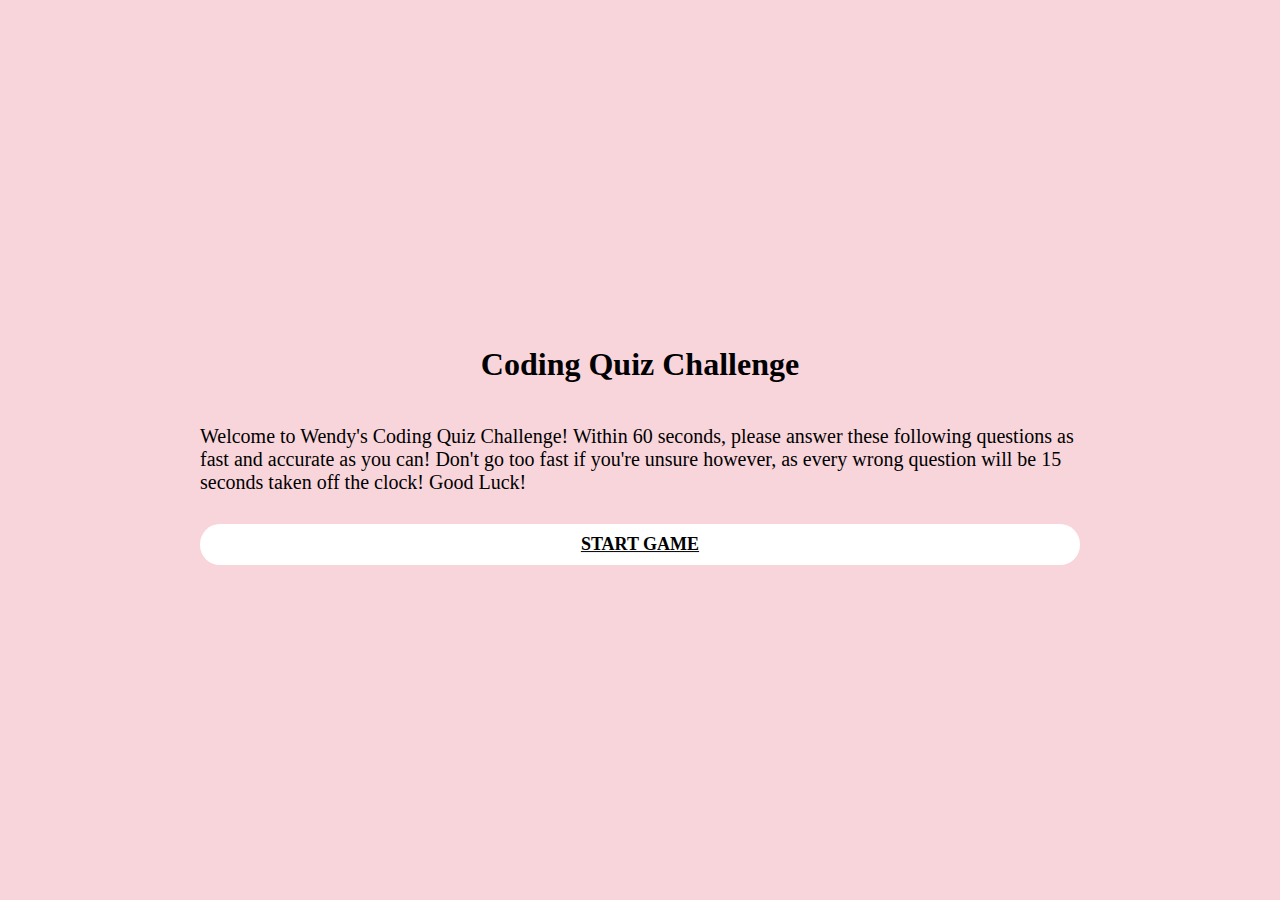
<file: index.html>
<!DOCTYPE html>
<html lang="en">
<head>
    <meta charset="UTF-8">
    <meta http-equiv="X-UA-Compatible" content="IE=edge">
    <meta name="viewport" content="width=device-width, initial-scale=1.0">
    <title>Quick Coding Quiz</title>
    <link rel="stylesheet" href="./Assets/style.css">
</head>
<body>

<!--Highscore button-->
<div class="box">
<div id="highscore">
    <!--<a class="btn" href="./Assets/highscores.html">VIEW HIGHSCORES</a>-->
</div>


<!--Intro to game-->
<div class = "container">
    <h1>Coding Quiz Challenge</h1>
</div>

<div class="container">
    <p> Welcome to Wendy's Coding Quiz Challenge!
        Within 60 seconds, please answer these following questions as fast and accurate
        as you can! Don't go too fast if you're unsure however, as every wrong question
        will be 15 seconds taken off the clock! Good Luck! 
    </p>
</div>


<!--Start button-->
<div id="button">
    <a class="btn" href="./Assets/game.html">START GAME</a>
</div>

</div>

<script src="./Assets/script.js"></script>  
</body>
</html>
</file>
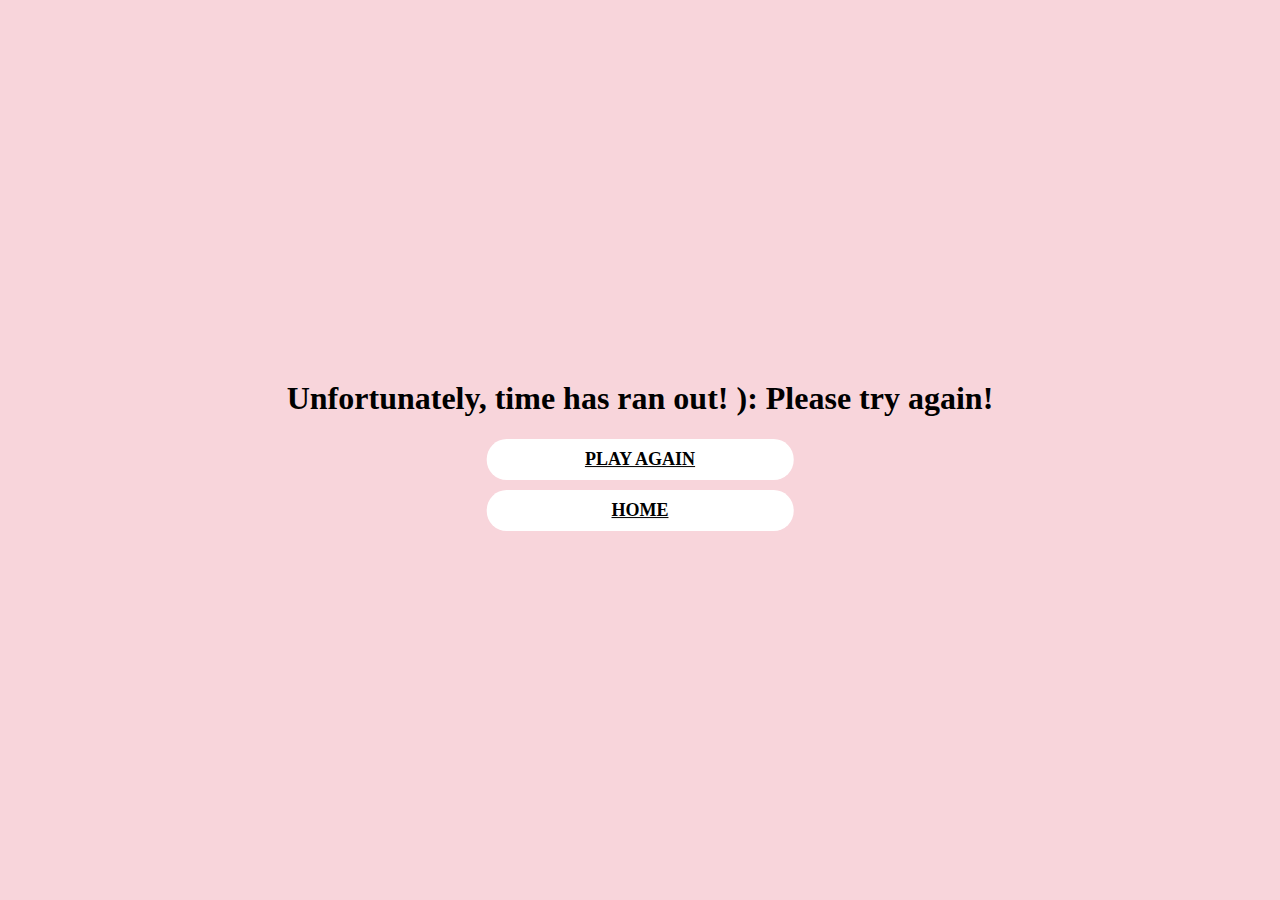
<file: Assets/end.html>
<!DOCTYPE html>
<html lang="en">
<head>
    <meta charset="UTF-8">
    <meta http-equiv="X-UA-Compatible" content="IE=edge">
    <meta name="viewport" content="width=device-width, initial-scale=1.0">
    <title>Ending Page</title>
    <link rel="stylesheet" href="style.css">
</head>
<body>
    <div class="box"> 
        <h1 id="end">Unfortunately, time has ran out! ): Please try again!</h1>

        <div id="button">
            <a class="btn" href="./game.html">PLAY AGAIN</a>
            <a class="btn" href="/Coding-Quiz/index.html">HOME</a>
        </div>
    </div>
  

</body>
</html>
</file>
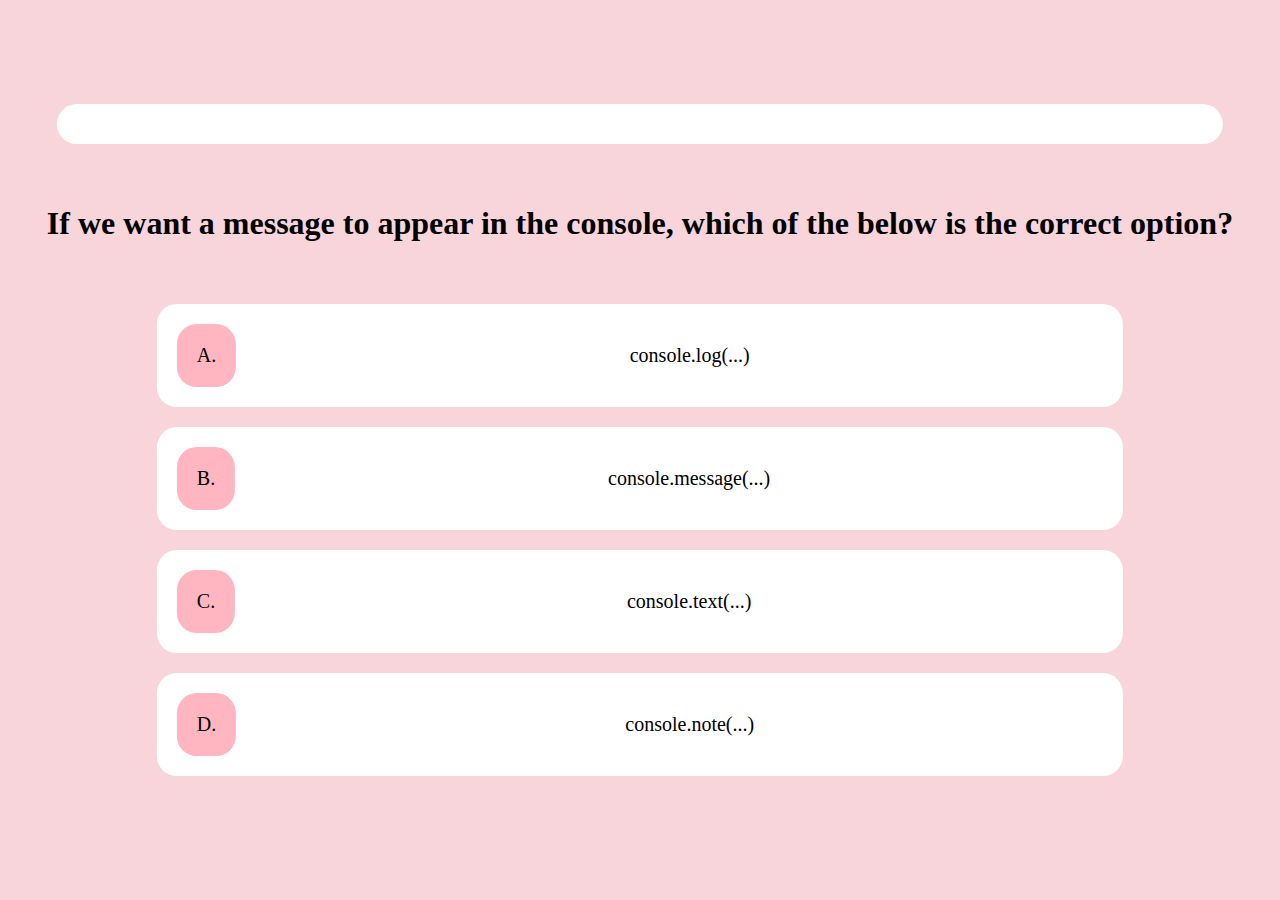
<file: Assets/game.html>
<!DOCTYPE html>
<html lang="en">
<head>
    <meta charset="UTF-8">
    <meta http-equiv="X-UA-Compatible" content="IE=edge">
    <meta name="viewport" content="width=device-width, initial-scale=1.0">
    <title>Start Quiz</title>
    <link rel="stylesheet" href="./style.css">
    <link rel="stylesheet" href="./game.css">
</head>

<body class="box">

    <h2 class="time" style="text-align:center;"></h2>
    <div id="main"></div>

    <h3 class = "correctness" style="text-align:center;"></h3>

    <div id="container">
        <div id = "game" class="justify-center flex-column"> 
        <h1 id="question">Arrays in JavaScript can be used to store which of the following?</h1>
        <div class="choicecontainer">
            <p class="choice-prefix">A.</p>
            <p class="choice-text" data-number="1">Numbers</p>
        </div>
        <div class="choicecontainer">
            <p class="choice-prefix">B.</p>
            <p class="choice-text" data-number="2">Booleans</p>
        </div>
        <div class="choicecontainer">
            <p class="choice-prefix">C.</p>
            <p class="choice-text" data-number="3">More Arrays</p>
        </div>
        <div class="choicecontainer">
            <p class="choice-prefix">D.</p>
            <p class="choice-text" data-number="4">All of the Above</p>
        </div>
    </div>
    </div>

    

    

<script src="./script.js"></script>
</body>
</html>
</file>
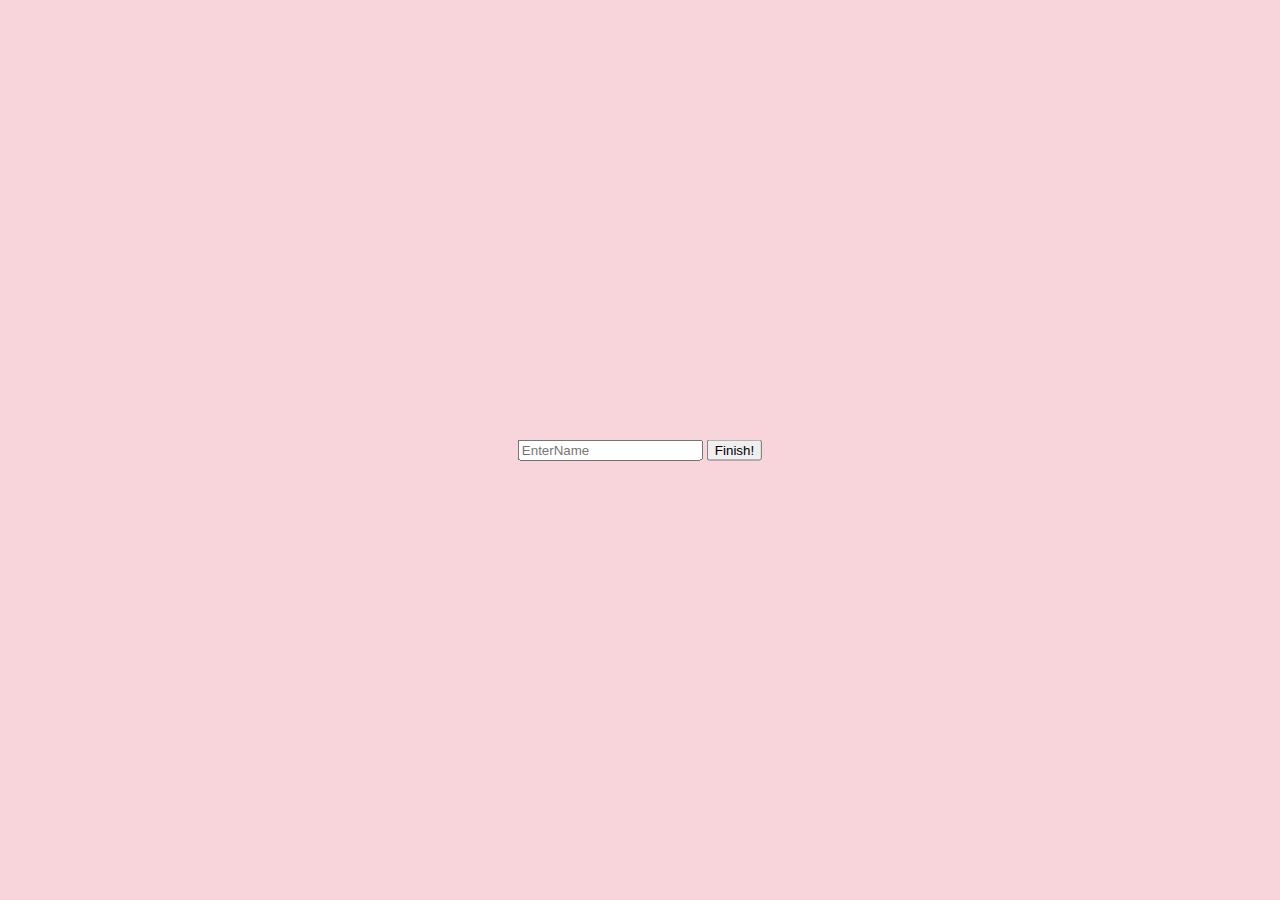
<file: Assets/highscores.html>
<!DOCTYPE html>
<html lang="en">
<head>
    <meta charset="UTF-8">
    <meta http-equiv="X-UA-Compatible" content="IE=edge">
    <meta name="viewport" content="width=device-width, initial-scale=1.0">
    <title>Quiz High Scores</title>
    <link rel="stylesheet" href="./style.css">
</head>
<body>
    
    <div class="box">

        <div id="name" style="display:block">
        <input placeholder='EnterName' id="firstName"></input> 
        <button id="initialsEnter">Finish!</button>
        </div>

        <div id="closing" style="display:none"> 
        <h1 id="text"></h1>
        <ul id="scores"></ul>
        <div>
            <button class="btn" id="clear" value="reset">Clear Scores and Play Again</button>
            <a class="btn" href="./game.html">PLAY AGAIN</a>
            <a class="btn" href="/Coding-Quiz/index.html">HOME</a>
        </div>
        </div>

    </div>
    </div>

<script src="highscores.js"></script>
</body>
</html>
</file>
<file: Assets/style.css>
:root {
    background-color: rgb(248, 213, 219);
}

.box {
    margin: 0;
    position: absolute;
    top: 50%;
    left: 50%;
    margin-right: -50%;
    transform: translate(-50%, -50%) 
}

.btn {
    color: black;
    font-size: large;
    font-weight: bold;
    background: white; 
    padding: 10px;
    text-align: center;
    display: flex;
    justify-content: center;
    align-items: center;
    border-radius: 20px;
    margin: 10px 200px;
    cursor: pointer;
}

.container {
    display: flex;
    justify-content: center;
    align-items: center;
}


p {
    font-size: 20px;
    display: flex;
    justify-content: center;
    align-items: center;
    padding: 0px 200px;
}

#text {
    background-color: white;
    padding: 10px;
    border-radius: 20px;
    text-align: center;
}

#clear {
    margin: 0px 300px;
    cursor: pointer;
}

#initialsEnter {
    cursor: pointer;
}

#scores {
    background-color: white;
    border-radius: 20px;
    font-size: x-large;
}
</file>
<file: Assets/game.css>
#question {
    display:flex;
    justify-content: center;
    align-items: center;
    padding: 40px;
}

.time {
    color: black;
    margin: 0;
    background-color: white;
    border-radius: 20px;
    margin: 0 50px;
    padding: 20px 0px; 
}

.correctness {
    color: rgb(224, 96, 96);
}

.choicecontainer {
    color: black;
    font-size: large;
    background: white; 
    text-align: center;
    display: flex;
    align-items: center;
    margin: 20px;
    margin-right: 150px;
    margin-left: 150px;
    border-radius: 20px;

}

.choicecontainer:hover {
    cursor: pointer;
    box-shadow: 0 0.4rem 1.4rem 0 plum;
    transition: transform 150ms; 
}

.choice-prefix {
    background: lightpink;
    padding: 20px;
    margin: 20px;
    border-radius: 20px;
}

.choice-text {
    width: 100%; 
    display: flex;
    align-items: center;
    justify-content: center;
    margin: 5px;
    padding: 5px;
}
</file>
